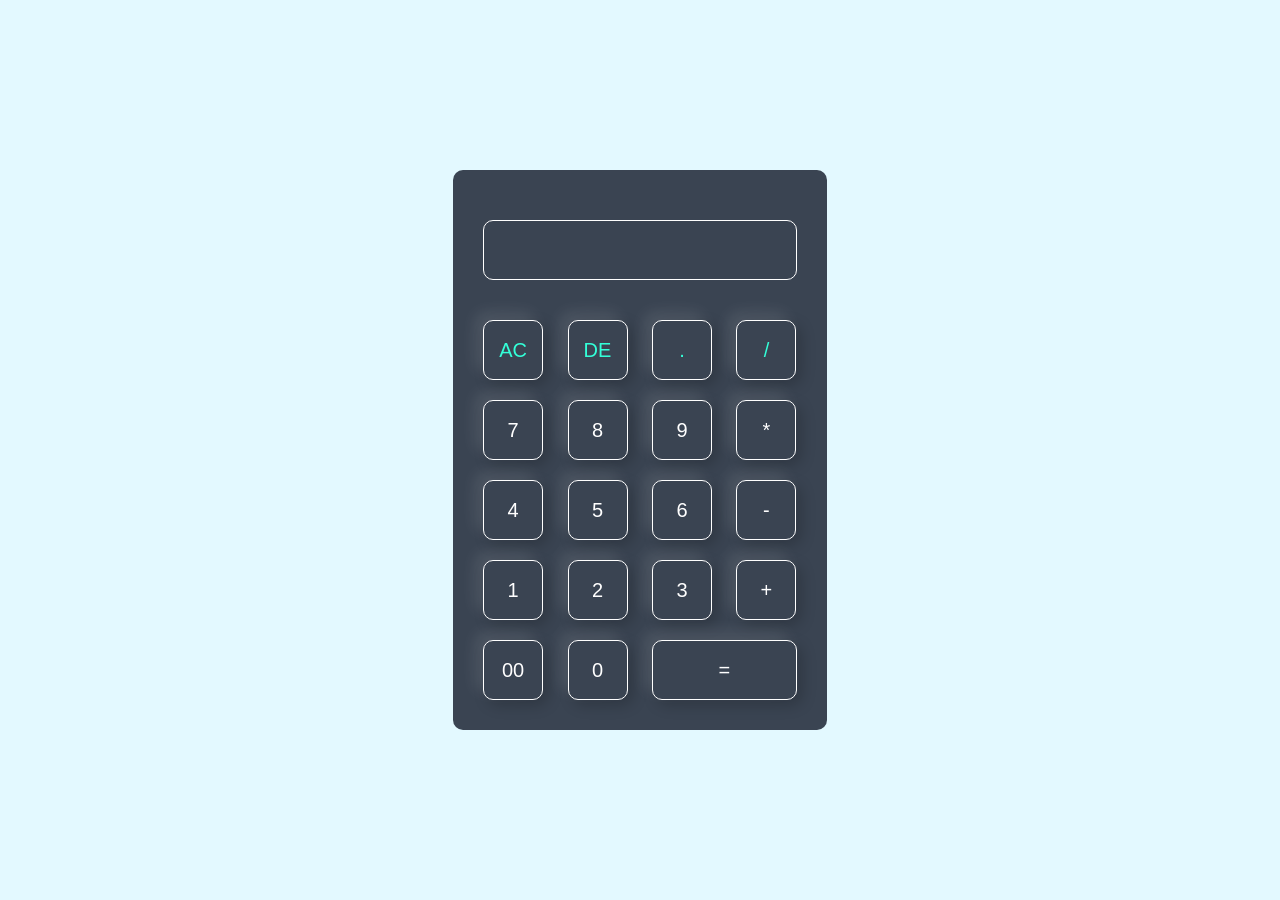
<file: Calculator/index.html>
<!DOCTYPE html>
<html lang="en">
<head>
    <meta charset="UTF-8">
    <meta name="viewport" content="width=device-width, initial-scale=1.0">
    <title>Calculator</title>
    <link rel="stylesheet" href="style.css">
</head>
<body>
    
    <div class="container">
        <div class="calculator">
            <form>
                <div class="display">
                    <input type="text" name="display">
                </div>
                <div>
                    <input type="button" value="AC" onclick="display.value = '' " class="operator">
                    <input type="button" value="DE" onclick="display.value = display.value.toString().slice(0, -1)" class="operator">
                    <input type="button" value="." onclick="display.value += '.'" class="operator">
                    <input type="button" value="/" onclick="display.value += '/'" class="operator">
                </div>
                <div>
                    <input type="button" value="7" onclick="display.value += '7'">
                    <input type="button" value="8" onclick="display.value += '8'">
                    <input type="button" value="9" onclick="display.value += '9'">
                    <input type="button" value="*" onclick="display.value += '*'">
                </div>
                <div>
                    <input type="button" value="4" onclick="display.value += '4'">
                    <input type="button" value="5" onclick="display.value += '5'">
                    <input type="button" value="6" onclick="display.value += '6'">
                    <input type="button" value="-" onclick="display.value += '-'">
                </div>
                <div>
                    <input type="button" value="1" onclick="display.value += '1'">
                    <input type="button" value="2" onclick="display.value += '2'">
                    <input type="button" value="3" onclick="display.value += '3'">
                    <input type="button" value="+" onclick="display.value += '+'">
                </div>
                <div>
                    <input type="button" value="00" onclick="display.value += '00'">
                    <input type="button" value="0" onclick="display.value += '0'">
                    <input type="button" value="=" class="equal" onclick="display.value = eval(display.value)">
                </div>
            </form>
        </div>
    </div>
</body>
</html>
</file>
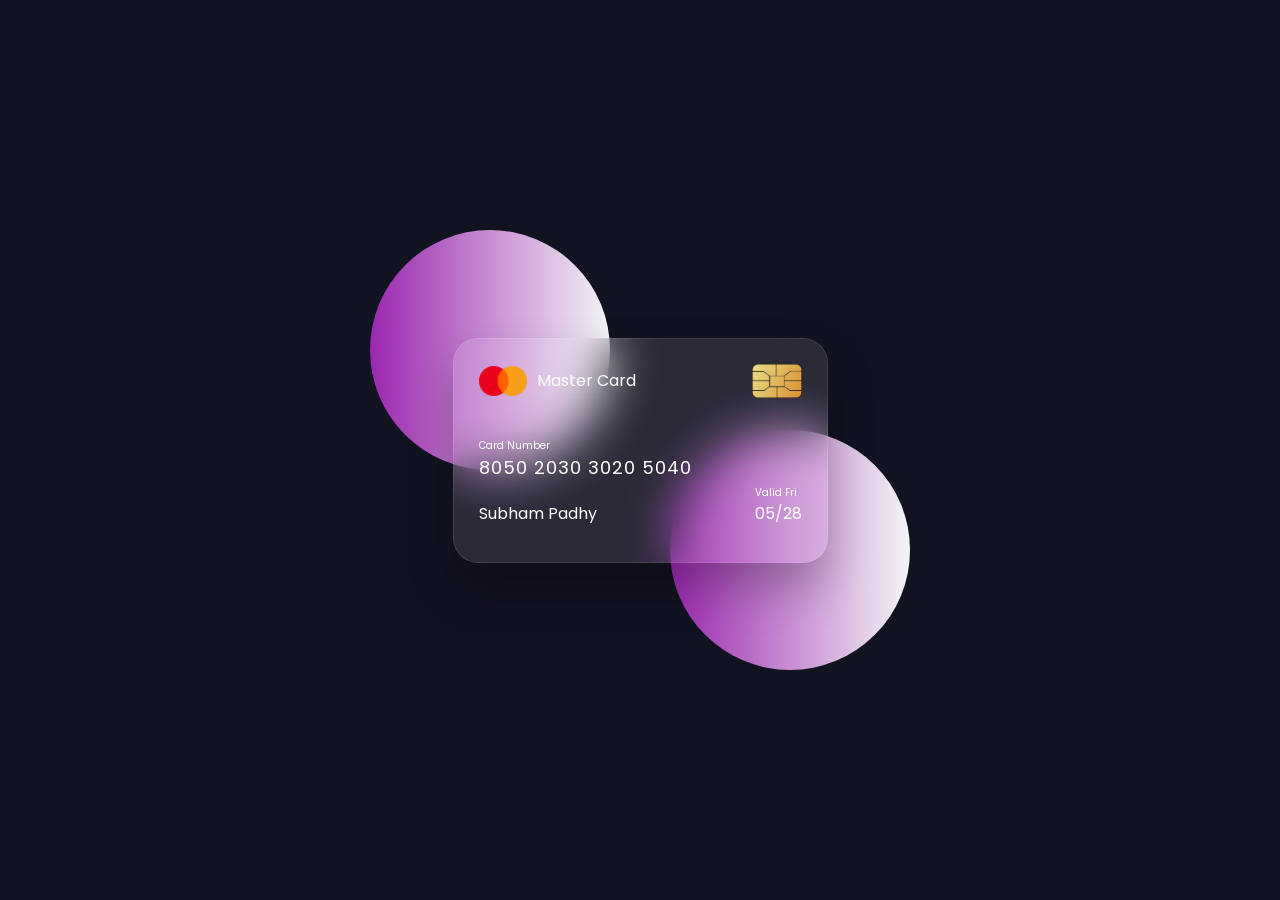
<file: Flipping UI Card/index.html>
<!DOCTYPE html>
<html lang="en">
<head>
    <meta charset="UTF-8">
    <meta name="viewport" content="width=device-width, initial-scale=1.0">
    <title>Flipping UI Card</title>
    <link rel="stylesheet" href="style.css">
</head>
<body>
    <section>
        <div class="container">
            <div class="card front-face">
                <header>
                    <span class="logo">
                        <img src="images/logo.png" alt="">
                        <h5>Master Card</h5>
                    </span>
                    <img src="images/chip.png" alt="" class="chip">
                </header>

                <div class="card-details">
                    <div class="card-number">
                        <h6>Card Number</h6>
                        <h5 class="number">8050 2030 3020 5040</h5>
                        <h5 class="name">Subham Padhy</h5>
                    </div>

                    <div class="valid-date">
                        <h6>Valid Fri</h6>
                        <h5>05/28</h5>
                    </div>
                </div>
            </div>

            <div class="card back-face">
                <h6>
                    For customer service call +977 4343 3433 or email at mastercard@gmail.com
                </h6>
                <span class="magnetic-strip"></span>
                <div class="signature"><i>005</i></div>
                <h5>Lorem ipsum dolor sit amet consectetur adipisicing elit. Nobis non omnis dicta, magni nostrum nisi totam! Quam, libero perspiciatis facere, ullam reprehenderit nemo a ratione natus veniam repellendus porro nostrum.</h5>
            </div>
        </div>
    </section>
</body>
</html>
</file>
<file: Calculator/style.css>
*{
    margin: 0;
    padding: 0;
    box-sizing: border-box;
    font-family: 'Poppins', sans-serif;
}

.container{
    width: 100%;
    height: 100vh;
    background-color: #e3f9ff;
    display: flex;
    align-items: center;
    justify-content: center;
}

.calculator{
    background-color: #3a4452;
    padding: 20px;
    border-radius: 10px;
}

.calculator form input{
    border: 0;
    outline: 0;
    width: 60px;
    height: 60px;
    border-radius: 10px;
    box-shadow: -8px -8px 15px rgba(255, 255, 255, 0.1), 5px 5px 15px rgba(0, 0, 0, 0.2);
    background: transparent;
    font-size: 20px;
    color: white;
    cursor: pointer;
    margin: 10px;
    border: 1px solid white;

    &:active{
        background-color: deeppink;
    }
}

form .display{
    display: flex;
    justify-content: flex-end;
    margin: 20px 0;
}

form .display input{
    text-align: right;
    flex: 1;
    font-size: 25px;
    box-shadow: none;
    padding: 15px;
}

form input.equal{
    width: 145px;
}

form input.operator{
    color: #33ffd8;
}
</file>
<file: Flipping UI Card/style.css>
@import url('https://fonts.googleapis.com/css2?family=Poppins:ital,wght@0,100;0,200;0,300;0,400;0,500;0,600;0,700;0,800;0,900;1,100;1,200;1,300;1,400;1,500;1,600;1,700;1,800;1,900&display=swap');

*{
    margin: 0;
    padding: 0;
    box-sizing: border-box;
    font-family: "Poppins", sans-serif;

}

section{
    position: relative;
    min-height: 100vh;
    width: 100%;
    background: #121321;
    display: flex;
    align-items: center;
    justify-content: center;
    color: white;
    perspective: 1000px;
    user-select: none;
}

section::before{
    content: "";
    position: absolute;
    height: 240px;
    width: 240px;
    background: linear-gradient(90deg, #9c27b0, #f3f5f5);
    border-radius: 50%;
    transform: translate(-150px, -100px);
}

section::after{
    content: "";
    position: absolute;
    height: 240px;
    width: 240px;
    background: linear-gradient(90deg, #9c27b0, #f3f5f5);
    border-radius: 50%;
    transform: translate(150px, 100px);
}

.container{
    position: relative;
    height: 225px;
    width: 375px;
    z-index: 100;
    transition: all .6s;
    transform-style: preserve-3d;
}

.container:hover{
    transform: rotateY(180deg);
}

.container .card{
    position: absolute;
    height: 100%;
    width: 100%;
    background: rgba(255, 255, 255, 0.1);
    border-radius: 25px;
    box-shadow: 0 25px 45px rgba(0, 0, 0, 0.25);
    backdrop-filter: blur(25px);
    border: 1px solid rgba(255, 255, 255, 0.1);
    padding: 25px;
    backface-visibility: hidden;
}

.front-face header,
.front-face .logo{
    display: flex;
    align-items: center;
}

.front-face header{
    justify-content: space-between;
}

.front-face .logo img{
    width: 48px;
    margin-right: 10px;
}

h5{
    font-size: 16px;
    font-weight: 400;
}

.front-face .chip{
    width: 50px;
}

.front-face .card-details {
    display: flex;
    align-items: flex-end;
    justify-content: space-between;
    margin-top: 40px;
}

h6{
    font-size: 10px;
    font-weight: 400;
}

h5.number{
    font-size: 18px;
    letter-spacing: 1px;
}

h5.name{
    margin-top: 20px;
}

.back-face {
    border: none;
    padding: 15px 25px 25px 25px;
    transform: rotateY(180deg);
}

.back-face h6{
    font-size: 8px;
}

.back-face .magnetic-strip{
    position: absolute;
    height: 45px;
    width: 100%;
    background-color: black;
    top: 40px;
    left: 0px;
}

.back-face .signature{
    display: flex;
    justify-content: flex-end;
    align-items: center;
    margin-top: 80px;
    height: 40px;
    width: 85%;
    border-radius: 6px;
    background: repeating-linear-gradient(
        #fff, 
        #fff 3px, 
        #efefef 0px, 
        #efefef 9px
    );
}

.signature i{
    color: black;
    font-size: 12px;
    margin-right: -30px;
    background-color: #fff;
    padding: 4px 6px;
    border-radius: 4px;
    z-index: -1;
}

.back-face h5{
    font-size: 8px;
    margin-top: 15px;
}
</file>
